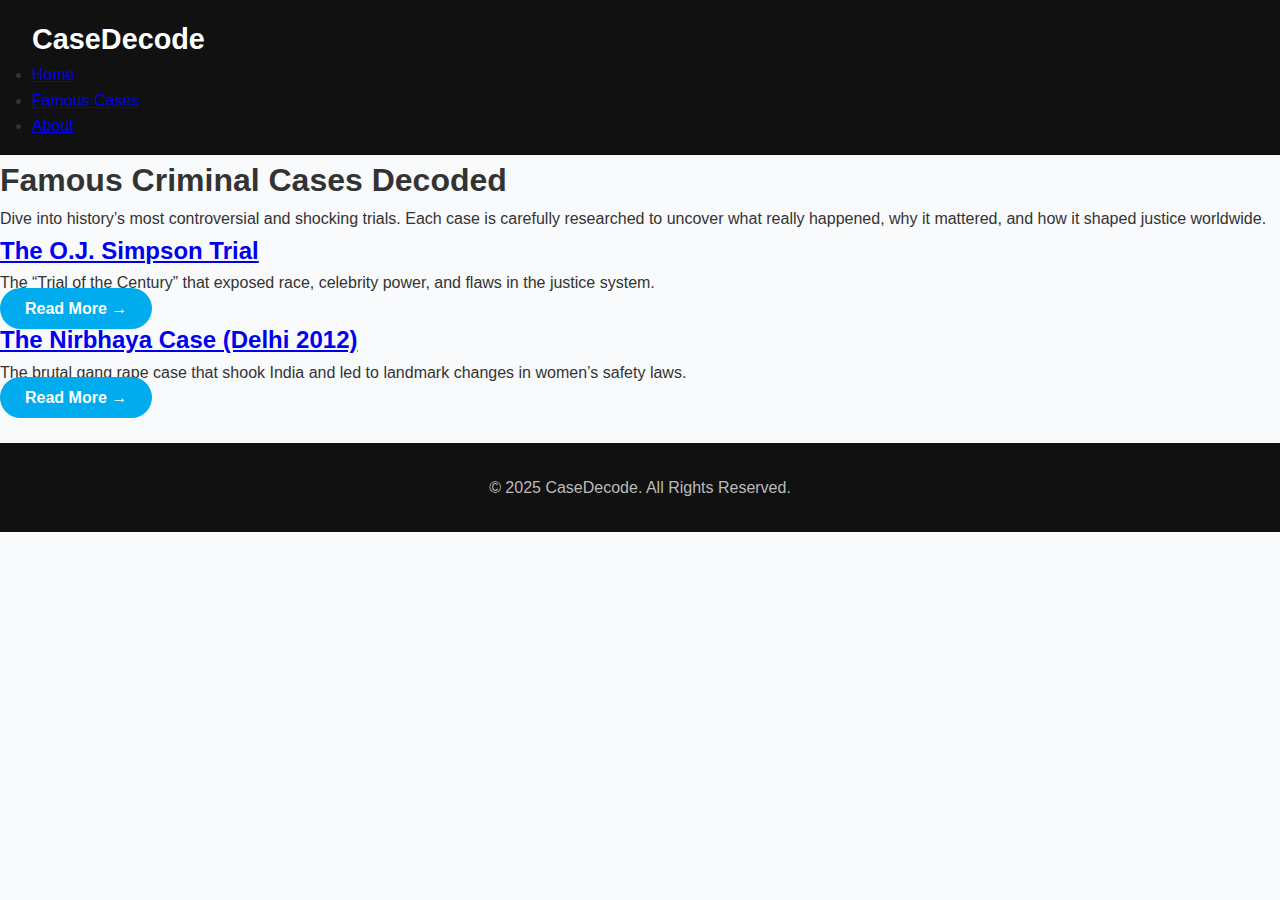
<file: famous-criminal-cases.html>
<!DOCTYPE html>
<html lang="en">
<head>
  <meta charset="UTF-8">
  <meta name="viewport" content="width=device-width, initial-scale=1.0">
  <title>Famous Criminal Cases Decoded | CaseDecode</title>
  <link rel="stylesheet" href="style.css">
</head>
<body>

  <header>
    <div class="logo">CaseDecode</div>
    <nav>
      <ul>
        <li><a href="index.html">Home</a></li>
        <li><a href="famous-criminal-cases.html" class="active">Famous Cases</a></li>
        <li><a href="about.html">About</a></li>
      </ul>
    </nav>
  </header>

  <main class="category-page">
    <h1>Famous Criminal Cases Decoded</h1>
    <p>Dive into history’s most controversial and shocking trials. Each case is carefully researched to uncover what really happened, why it mattered, and how it shaped justice worldwide.</p>

    <div class="articles-grid">
      <article>
        <h2><a href="oj-simpson-trial.html">The O.J. Simpson Trial</a></h2>
        <p>The “Trial of the Century” that exposed race, celebrity power, and flaws in the justice system.</p>
        <a href="oj-simpson-trial.html" class="btn-primary">Read More →</a>
      </article>

      <article>
        <h2><a href="nirbhaya-case.html">The Nirbhaya Case (Delhi 2012)</a></h2>
        <p>The brutal gang rape case that shook India and led to landmark changes in women’s safety laws.</p>
        <a href="nirbhaya-case.html" class="btn-primary">Read More →</a>
      </article>

      <!-- Add more cases here as you write -->
    </div>
  </main>

  <footer>
    <p>© 2025 CaseDecode. All Rights Reserved.</p>
  </footer>

</body>
</html>
</file>
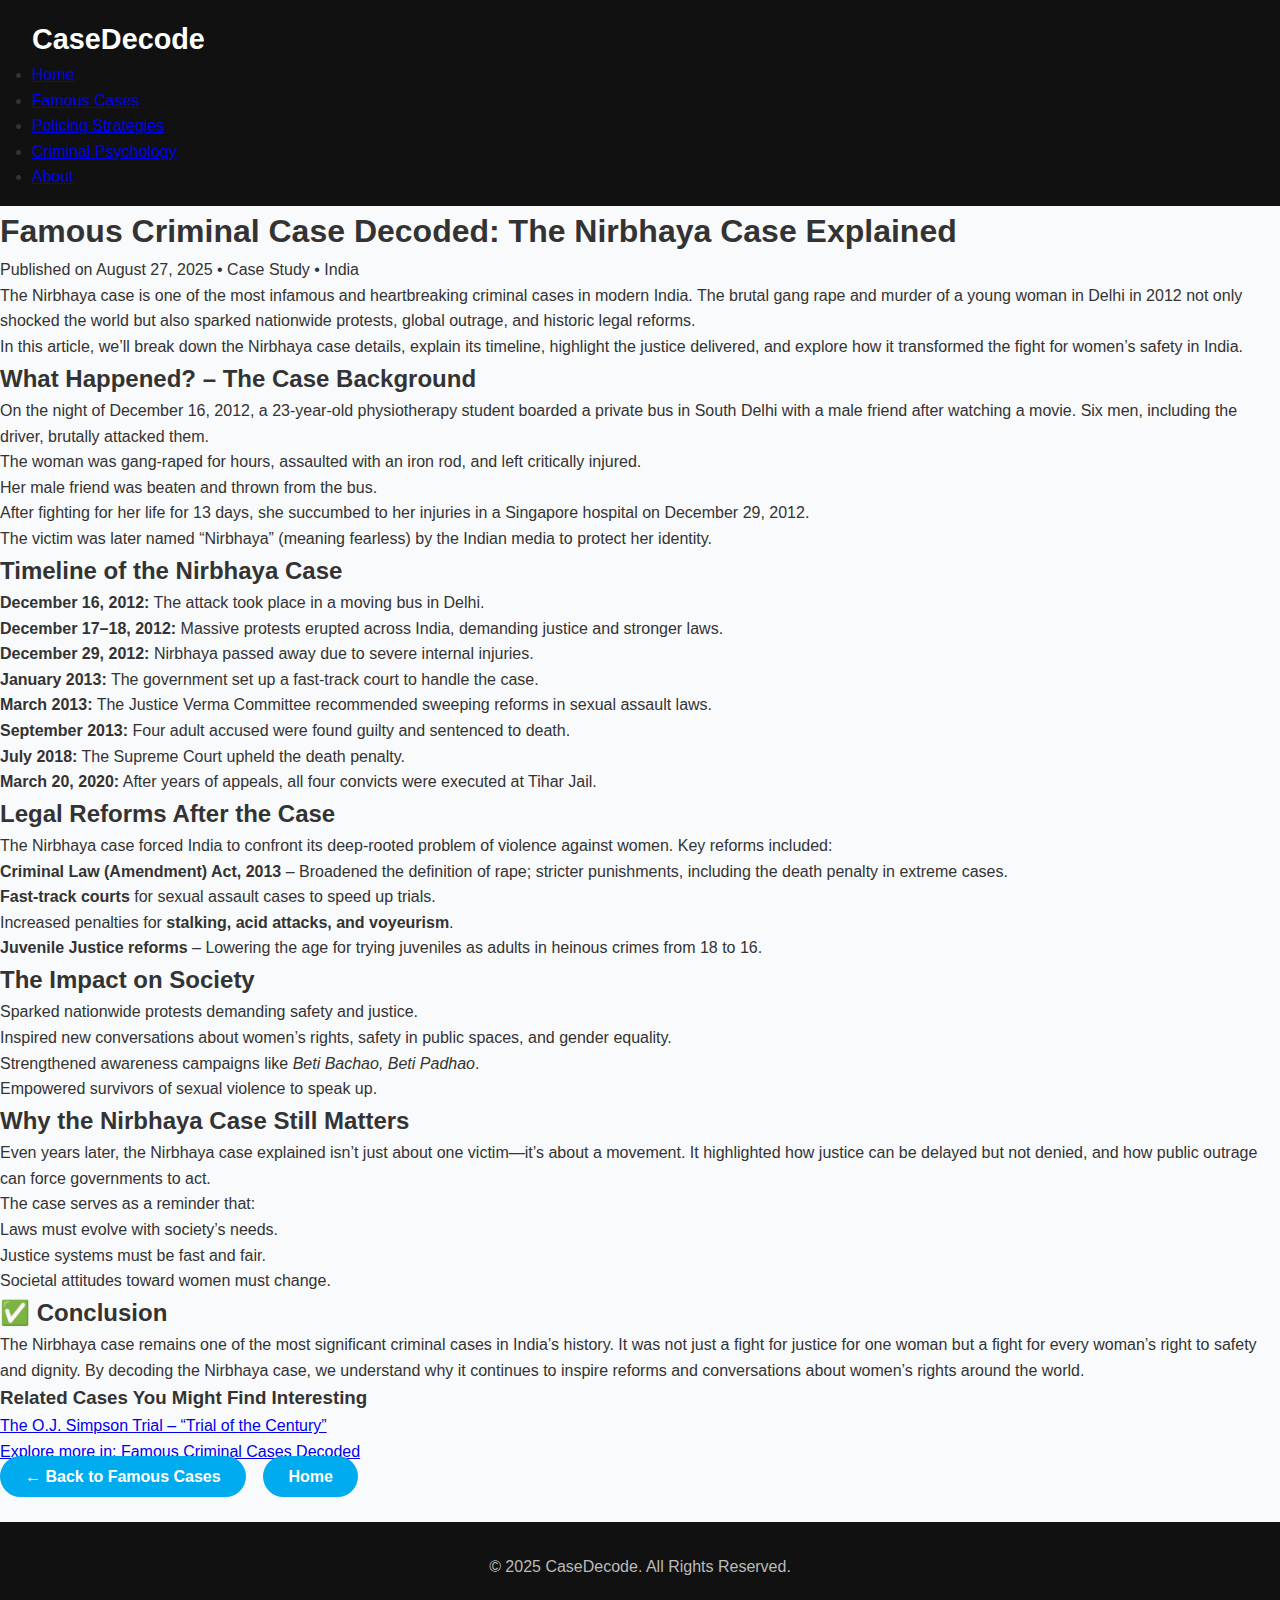
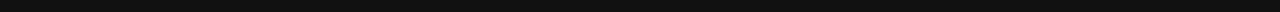
<file: nirbhaya-case.html>
<!DOCTYPE html>
<html lang="en">
<head>
  <meta charset="UTF-8" />
  <meta name="viewport" content="width=device-width, initial-scale=1.0"/>
  <title>Famous Criminal Case Decoded: The Nirbhaya Case Explained | CaseDecode</title>
  <meta name="description" content="A clear, researched breakdown of the 2012 Nirbhaya case—background, timeline, trial, reforms, impact on society, and why it still matters."/>
  <link rel="canonical" href="https://www.casedecode.com/nirbhaya-case.html"/>
  <link rel="stylesheet" href="style.css"/>
</head>
<body>

  <!-- Header / Nav -->
  <header>
    <div class="logo">CaseDecode</div>
    <nav>
      <ul>
        <li><a href="index.html">Home</a></li>
        <li><a class="active" href="famous-criminal-cases.html">Famous Cases</a></li>
        <li><a href="reactive-vs-proactive.html">Policing Strategies</a></li>
        <li><a href="why-people-commit-crimes.html">Criminal Psychology</a></li>
        <li><a href="about.html">About</a></li>
      </ul>
    </nav>
  </header>

  <!-- Article -->
  <main class="article-container">
    <h1>Famous Criminal Case Decoded: The Nirbhaya Case Explained</h1>
    <p class="meta">Published on August 27, 2025 • Case Study • India</p>

    <p>
      The Nirbhaya case is one of the most infamous and heartbreaking criminal cases in modern India.
      The brutal gang rape and murder of a young woman in Delhi in 2012 not only shocked the world but also sparked
      nationwide protests, global outrage, and historic legal reforms.
    </p>

    <p>
      In this article, we’ll break down the Nirbhaya case details, explain its timeline, highlight the justice delivered,
      and explore how it transformed the fight for women’s safety in India.
    </p>

    <h2>What Happened? – The Case Background</h2>
    <p>
      On the night of December 16, 2012, a 23-year-old physiotherapy student boarded a private bus in South Delhi with a
      male friend after watching a movie. Six men, including the driver, brutally attacked them.
    </p>
    <ul>
      <li>The woman was gang-raped for hours, assaulted with an iron rod, and left critically injured.</li>
      <li>Her male friend was beaten and thrown from the bus.</li>
      <li>After fighting for her life for 13 days, she succumbed to her injuries in a Singapore hospital on December 29, 2012.</li>
      <li>The victim was later named “Nirbhaya” (meaning fearless) by the Indian media to protect her identity.</li>
    </ul>

    <h2>Timeline of the Nirbhaya Case</h2>
    <ul>
      <li><strong>December 16, 2012:</strong> The attack took place in a moving bus in Delhi.</li>
      <li><strong>December 17–18, 2012:</strong> Massive protests erupted across India, demanding justice and stronger laws.</li>
      <li><strong>December 29, 2012:</strong> Nirbhaya passed away due to severe internal injuries.</li>
      <li><strong>January 2013:</strong> The government set up a fast-track court to handle the case.</li>
      <li><strong>March 2013:</strong> The Justice Verma Committee recommended sweeping reforms in sexual assault laws.</li>
      <li><strong>September 2013:</strong> Four adult accused were found guilty and sentenced to death.</li>
      <li><strong>July 2018:</strong> The Supreme Court upheld the death penalty.</li>
      <li><strong>March 20, 2020:</strong> After years of appeals, all four convicts were executed at Tihar Jail.</li>
    </ul>

    <h2>Legal Reforms After the Case</h2>
    <p>The Nirbhaya case forced India to confront its deep-rooted problem of violence against women. Key reforms included:</p>
    <ul>
      <li><strong>Criminal Law (Amendment) Act, 2013</strong> – Broadened the definition of rape; stricter punishments, including the death penalty in extreme cases.</li>
      <li><strong>Fast-track courts</strong> for sexual assault cases to speed up trials.</li>
      <li>Increased penalties for <strong>stalking, acid attacks, and voyeurism</strong>.</li>
      <li><strong>Juvenile Justice reforms</strong> – Lowering the age for trying juveniles as adults in heinous crimes from 18 to 16.</li>
    </ul>

    <h2>The Impact on Society</h2>
    <ul>
      <li>Sparked nationwide protests demanding safety and justice.</li>
      <li>Inspired new conversations about women’s rights, safety in public spaces, and gender equality.</li>
      <li>Strengthened awareness campaigns like <em>Beti Bachao, Beti Padhao</em>.</li>
      <li>Empowered survivors of sexual violence to speak up.</li>
    </ul>

    <h2>Why the Nirbhaya Case Still Matters</h2>
    <p>
      Even years later, the Nirbhaya case explained isn’t just about one victim—it’s about a movement. It highlighted
      how justice can be delayed but not denied, and how public outrage can force governments to act.
    </p>
    <p>The case serves as a reminder that:</p>
    <ul>
      <li>Laws must evolve with society’s needs.</li>
      <li>Justice systems must be fast and fair.</li>
      <li>Societal attitudes toward women must change.</li>
    </ul>

    <h2>✅ Conclusion</h2>
    <p>
      The Nirbhaya case remains one of the most significant criminal cases in India’s history.
      It was not just a fight for justice for one woman but a fight for every woman’s right to safety and dignity.
      By decoding the Nirbhaya case, we understand why it continues to inspire reforms and conversations about women’s rights
      around the world.
    </p>

    <!-- Interlinking for SEO -->
    <div class="related-articles">
      <h3>Related Cases You Might Find Interesting</h3>
      <ul>
        <li><a href="oj-simpson-trial.html">The O.J. Simpson Trial – “Trial of the Century”</a></li>
        <li><a href="famous-criminal-cases.html">Explore more in: Famous Criminal Cases Decoded</a></li>
      </ul>
    </div>

    <p>
      <a href="famous-criminal-cases.html" class="btn-primary">← Back to Famous Cases</a>
      &nbsp;&nbsp;
      <a href="index.html" class="btn-primary">Home</a>
    </p>
  </main>

  <!-- Footer -->
  <footer>
    <p>© 2025 CaseDecode. All Rights Reserved.</p>
  </footer>

</body>
</html>
</file>
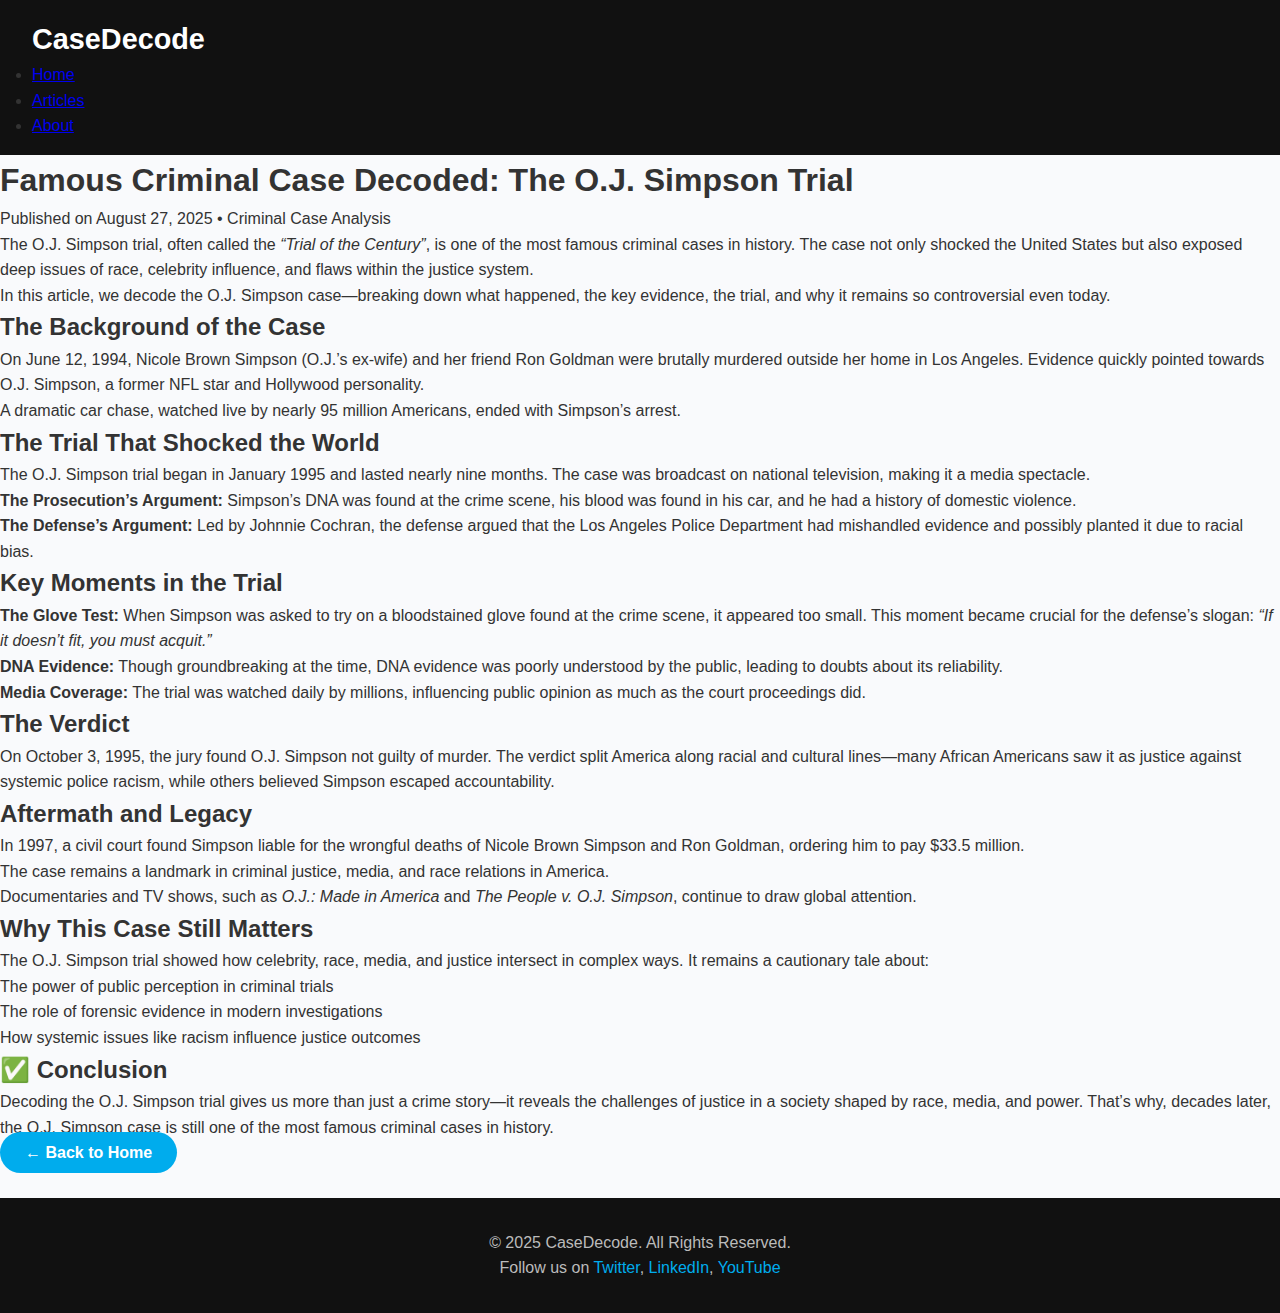
<file: oj-simpson-trial.html>
<!DOCTYPE html>
<html lang="en">
<head>
  <meta charset="UTF-8">
  <meta name="viewport" content="width=device-width, initial-scale=1.0">
  <title>Famous Criminal Case Decoded: The O.J. Simpson Trial | CaseDecode</title>
  <link rel="stylesheet" href="style.css">
</head>
<body>

  <!-- Header -->
  <header>
    <div class="logo">CaseDecode</div>
    <nav>
      <ul>
        <li><a href="index.html">Home</a></li>
        <li><a href="articles.html">Articles</a></li>
        <li><a href="about.html">About</a></li>
      </ul>
    </nav>
  </header>

  <!-- Article -->
  <main class="article-page">
    <h1>Famous Criminal Case Decoded: The O.J. Simpson Trial</h1>
    <p class="meta">Published on August 27, 2025 • Criminal Case Analysis</p>

    <p>The O.J. Simpson trial, often called the <em>“Trial of the Century”</em>, is one of the most famous criminal cases in history. The case not only shocked the United States but also exposed deep issues of race, celebrity influence, and flaws within the justice system.</p>

    <p>In this article, we decode the O.J. Simpson case—breaking down what happened, the key evidence, the trial, and why it remains so controversial even today.</p>

    <h2>The Background of the Case</h2>
    <p>On June 12, 1994, Nicole Brown Simpson (O.J.’s ex-wife) and her friend Ron Goldman were brutally murdered outside her home in Los Angeles. Evidence quickly pointed towards O.J. Simpson, a former NFL star and Hollywood personality.</p>
    <p>A dramatic car chase, watched live by nearly 95 million Americans, ended with Simpson’s arrest.</p>

    <h2>The Trial That Shocked the World</h2>
    <p>The O.J. Simpson trial began in January 1995 and lasted nearly nine months. The case was broadcast on national television, making it a media spectacle.</p>

    <ul>
      <li><strong>The Prosecution’s Argument:</strong> Simpson’s DNA was found at the crime scene, his blood was found in his car, and he had a history of domestic violence.</li>
      <li><strong>The Defense’s Argument:</strong> Led by Johnnie Cochran, the defense argued that the Los Angeles Police Department had mishandled evidence and possibly planted it due to racial bias.</li>
    </ul>

    <h2>Key Moments in the Trial</h2>
    <ul>
      <li><strong>The Glove Test:</strong> When Simpson was asked to try on a bloodstained glove found at the crime scene, it appeared too small. This moment became crucial for the defense’s slogan: <em>“If it doesn’t fit, you must acquit.”</em></li>
      <li><strong>DNA Evidence:</strong> Though groundbreaking at the time, DNA evidence was poorly understood by the public, leading to doubts about its reliability.</li>
      <li><strong>Media Coverage:</strong> The trial was watched daily by millions, influencing public opinion as much as the court proceedings did.</li>
    </ul>

    <h2>The Verdict</h2>
    <p>On October 3, 1995, the jury found O.J. Simpson not guilty of murder. The verdict split America along racial and cultural lines—many African Americans saw it as justice against systemic police racism, while others believed Simpson escaped accountability.</p>

    <h2>Aftermath and Legacy</h2>
    <p>In 1997, a civil court found Simpson liable for the wrongful deaths of Nicole Brown Simpson and Ron Goldman, ordering him to pay $33.5 million.</p>
    <p>The case remains a landmark in criminal justice, media, and race relations in America.</p>
    <p>Documentaries and TV shows, such as <em>O.J.: Made in America</em> and <em>The People v. O.J. Simpson</em>, continue to draw global attention.</p>

    <h2>Why This Case Still Matters</h2>
    <p>The O.J. Simpson trial showed how celebrity, race, media, and justice intersect in complex ways. It remains a cautionary tale about:</p>
    <ul>
      <li>The power of public perception in criminal trials</li>
      <li>The role of forensic evidence in modern investigations</li>
      <li>How systemic issues like racism influence justice outcomes</li>
    </ul>

    <h2>✅ Conclusion</h2>
    <p>Decoding the O.J. Simpson trial gives us more than just a crime story—it reveals the challenges of justice in a society shaped by race, media, and power. That’s why, decades later, the O.J. Simpson case is still one of the most famous criminal cases in history.</p>

    <a href="index.html" class="btn-primary">← Back to Home</a>
  </main>

  <!-- Footer -->
  <footer>
    <p>© 2025 CaseDecode. All Rights Reserved.</p>
    <p>
      Follow us on 
      <a href="#">Twitter</a>, 
      <a href="#">LinkedIn</a>, 
      <a href="#">YouTube</a>
    </p>
  </footer>

</body>
</html>
</file>
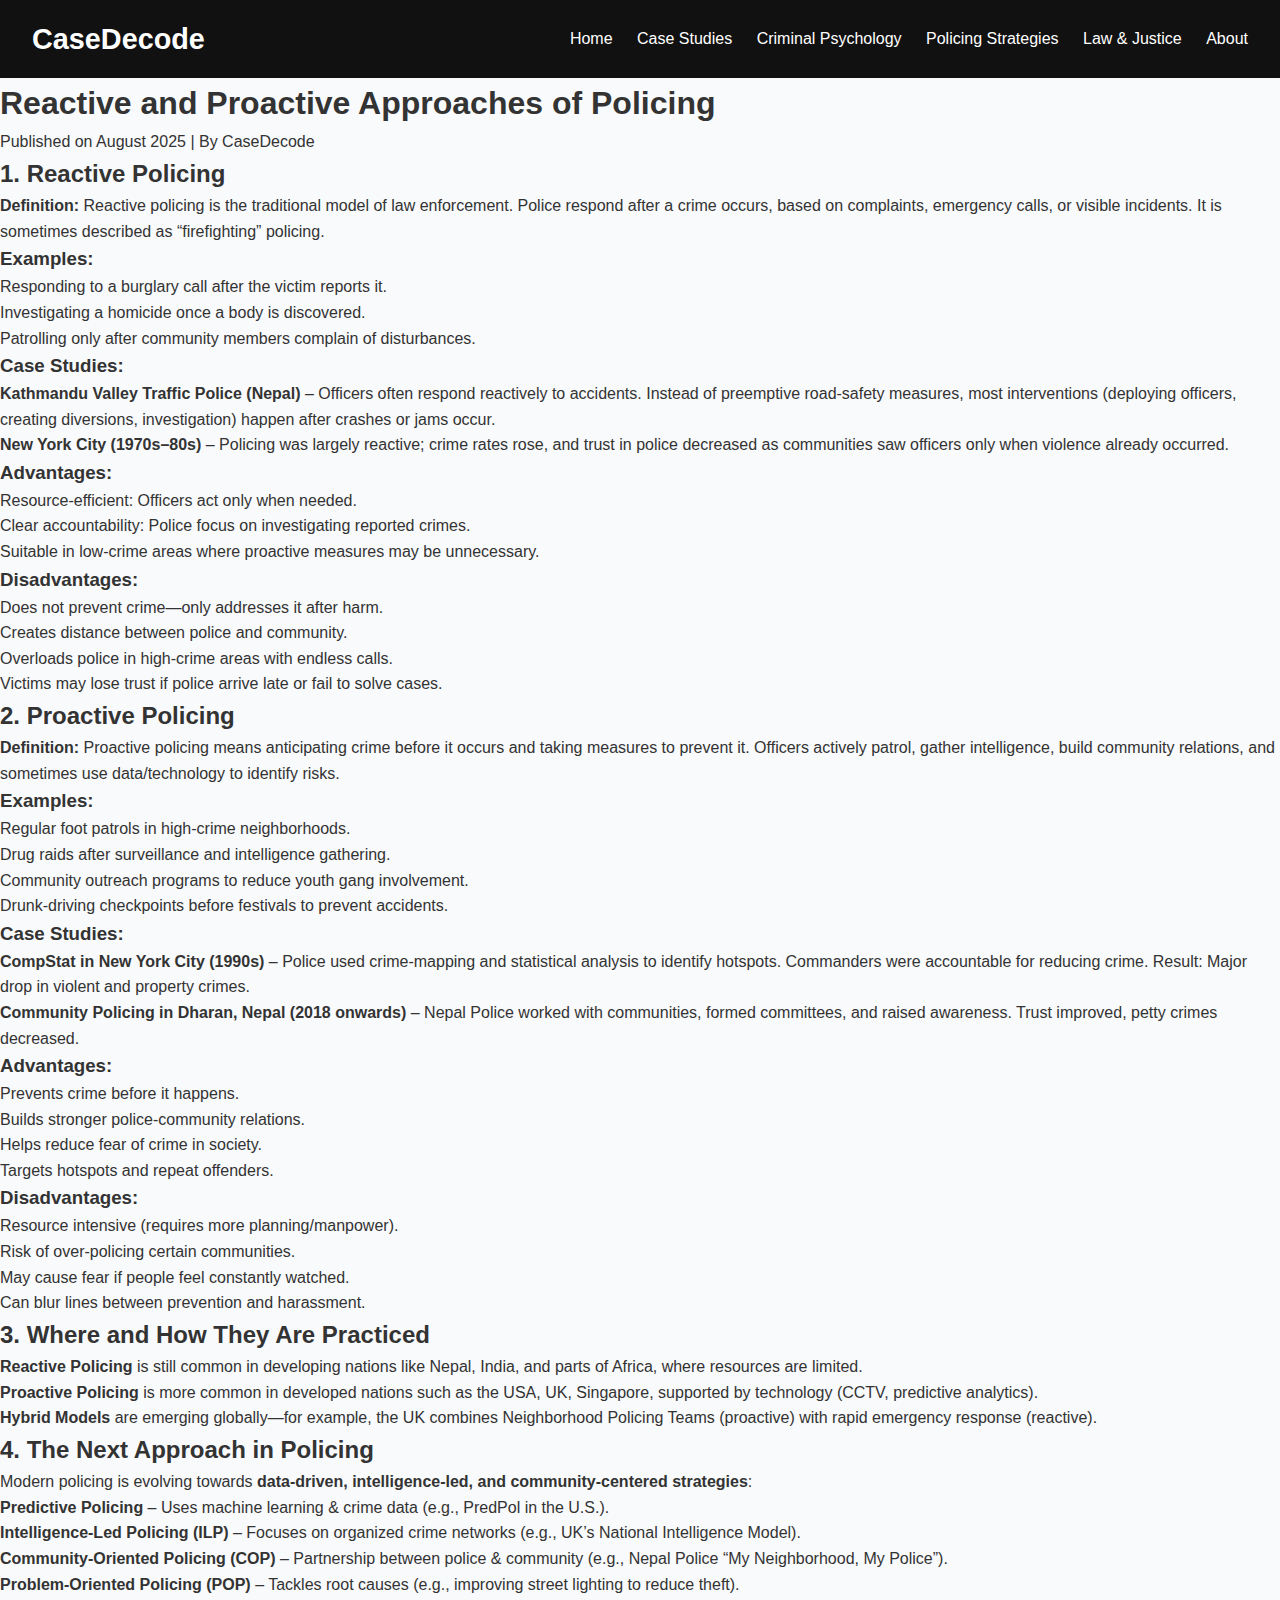
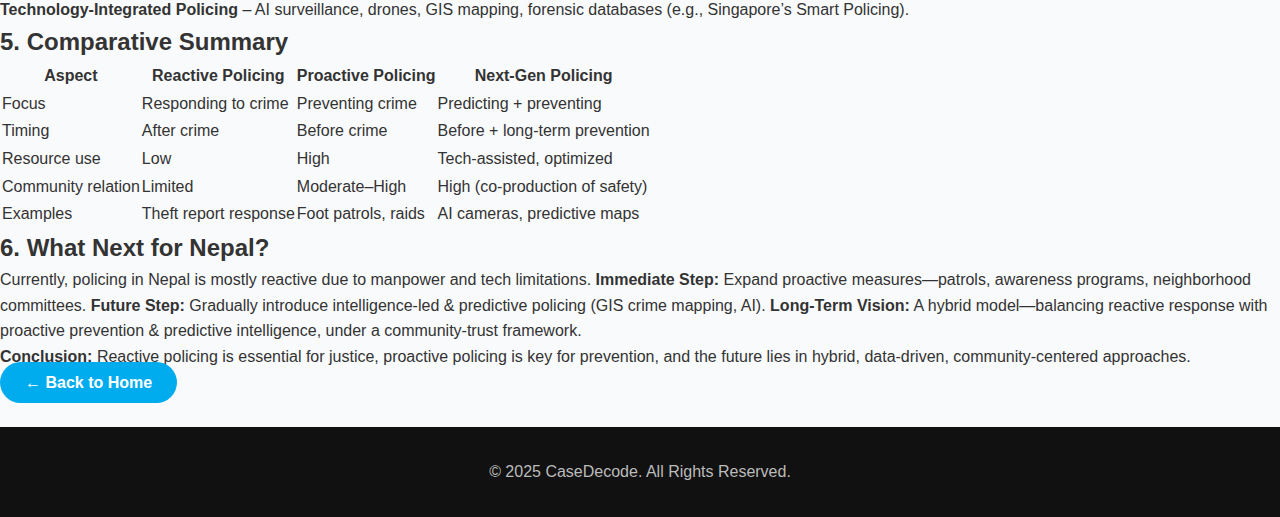
<file: reactive-vs-proactive.html>
<!DOCTYPE html>
<html lang="en">
<head>
  <meta charset="UTF-8">
  <meta name="viewport" content="width=device-width, initial-scale=1.0">
  <title>Reactive vs Proactive Approaches of Policing | CaseDecode</title>
  <link rel="stylesheet" href="style.css?v=5">
</head>
<body>
  <!-- Navbar -->
  <header>
    <nav class="navbar">
      <div class="logo">CaseDecode</div>
      <ul class="nav-links">
        <li><a href="index.html">Home</a></li>
        <li><a href="#">Case Studies</a></li>
        <li><a href="#">Criminal Psychology</a></li>
        <li><a href="#">Policing Strategies</a></li>
        <li><a href="#">Law & Justice</a></li>
        <li><a href="#">About</a></li>
      </ul>
    </nav>
  </header>

  <!-- Article -->
  <main class="article-page">
    <h1>Reactive and Proactive Approaches of Policing</h1>
    <p class="meta">Published on August 2025 | By CaseDecode</p>

    <section>
      <h2>1. Reactive Policing</h2>
      <p><b>Definition:</b> Reactive policing is the traditional model of law enforcement. Police respond after a crime occurs, based on complaints, emergency calls, or visible incidents. It is sometimes described as “firefighting” policing.</p>

      <h3>Examples:</h3>
      <ul>
        <li>Responding to a burglary call after the victim reports it.</li>
        <li>Investigating a homicide once a body is discovered.</li>
        <li>Patrolling only after community members complain of disturbances.</li>
      </ul>

      <h3>Case Studies:</h3>
      <ul>
        <li><b>Kathmandu Valley Traffic Police (Nepal)</b> – Officers often respond reactively to accidents. Instead of preemptive road-safety measures, most interventions (deploying officers, creating diversions, investigation) happen after crashes or jams occur.</li>
        <li><b>New York City (1970s–80s)</b> – Policing was largely reactive; crime rates rose, and trust in police decreased as communities saw officers only when violence already occurred.</li>
      </ul>

      <h3>Advantages:</h3>
      <ul>
        <li>Resource-efficient: Officers act only when needed.</li>
        <li>Clear accountability: Police focus on investigating reported crimes.</li>
        <li>Suitable in low-crime areas where proactive measures may be unnecessary.</li>
      </ul>

      <h3>Disadvantages:</h3>
      <ul>
        <li>Does not prevent crime—only addresses it after harm.</li>
        <li>Creates distance between police and community.</li>
        <li>Overloads police in high-crime areas with endless calls.</li>
        <li>Victims may lose trust if police arrive late or fail to solve cases.</li>
      </ul>
    </section>

    <section>
      <h2>2. Proactive Policing</h2>
      <p><b>Definition:</b> Proactive policing means anticipating crime before it occurs and taking measures to prevent it. Officers actively patrol, gather intelligence, build community relations, and sometimes use data/technology to identify risks.</p>

      <h3>Examples:</h3>
      <ul>
        <li>Regular foot patrols in high-crime neighborhoods.</li>
        <li>Drug raids after surveillance and intelligence gathering.</li>
        <li>Community outreach programs to reduce youth gang involvement.</li>
        <li>Drunk-driving checkpoints before festivals to prevent accidents.</li>
      </ul>

      <h3>Case Studies:</h3>
      <ul>
        <li><b>CompStat in New York City (1990s)</b> – Police used crime-mapping and statistical analysis to identify hotspots. Commanders were accountable for reducing crime. Result: Major drop in violent and property crimes.</li>
        <li><b>Community Policing in Dharan, Nepal (2018 onwards)</b> – Nepal Police worked with communities, formed committees, and raised awareness. Trust improved, petty crimes decreased.</li>
      </ul>

      <h3>Advantages:</h3>
      <ul>
        <li>Prevents crime before it happens.</li>
        <li>Builds stronger police-community relations.</li>
        <li>Helps reduce fear of crime in society.</li>
        <li>Targets hotspots and repeat offenders.</li>
      </ul>

      <h3>Disadvantages:</h3>
      <ul>
        <li>Resource intensive (requires more planning/manpower).</li>
        <li>Risk of over-policing certain communities.</li>
        <li>May cause fear if people feel constantly watched.</li>
        <li>Can blur lines between prevention and harassment.</li>
      </ul>
    </section>

    <section>
      <h2>3. Where and How They Are Practiced</h2>
      <p>
        <b>Reactive Policing</b> is still common in developing nations like Nepal, India, and parts of Africa, where resources are limited.<br>
        <b>Proactive Policing</b> is more common in developed nations such as the USA, UK, Singapore, supported by technology (CCTV, predictive analytics).<br>
        <b>Hybrid Models</b> are emerging globally—for example, the UK combines Neighborhood Policing Teams (proactive) with rapid emergency response (reactive).
      </p>
    </section>

    <section>
      <h2>4. The Next Approach in Policing</h2>
      <p>Modern policing is evolving towards <b>data-driven, intelligence-led, and community-centered strategies</b>:</p>
      <ul>
        <li><b>Predictive Policing</b> – Uses machine learning & crime data (e.g., PredPol in the U.S.).</li>
        <li><b>Intelligence-Led Policing (ILP)</b> – Focuses on organized crime networks (e.g., UK’s National Intelligence Model).</li>
        <li><b>Community-Oriented Policing (COP)</b> – Partnership between police & community (e.g., Nepal Police “My Neighborhood, My Police”).</li>
        <li><b>Problem-Oriented Policing (POP)</b> – Tackles root causes (e.g., improving street lighting to reduce theft).</li>
        <li><b>Technology-Integrated Policing</b> – AI surveillance, drones, GIS mapping, forensic databases (e.g., Singapore’s Smart Policing).</li>
      </ul>
    </section>

    <section>
      <h2>5. Comparative Summary</h2>
      <table class="comparison-table">
        <tr>
          <th>Aspect</th>
          <th>Reactive Policing</th>
          <th>Proactive Policing</th>
          <th>Next-Gen Policing</th>
        </tr>
        <tr>
          <td>Focus</td>
          <td>Responding to crime</td>
          <td>Preventing crime</td>
          <td>Predicting + preventing</td>
        </tr>
        <tr>
          <td>Timing</td>
          <td>After crime</td>
          <td>Before crime</td>
          <td>Before + long-term prevention</td>
        </tr>
        <tr>
          <td>Resource use</td>
          <td>Low</td>
          <td>High</td>
          <td>Tech-assisted, optimized</td>
        </tr>
        <tr>
          <td>Community relation</td>
          <td>Limited</td>
          <td>Moderate–High</td>
          <td>High (co-production of safety)</td>
        </tr>
        <tr>
          <td>Examples</td>
          <td>Theft report response</td>
          <td>Foot patrols, raids</td>
          <td>AI cameras, predictive maps</td>
        </tr>
      </table>
    </section>

    <section>
      <h2>6. What Next for Nepal?</h2>
      <p>
        Currently, policing in Nepal is mostly reactive due to manpower and tech limitations.  
        <b>Immediate Step:</b> Expand proactive measures—patrols, awareness programs, neighborhood committees.  
        <b>Future Step:</b> Gradually introduce intelligence-led & predictive policing (GIS crime mapping, AI).  
        <b>Long-Term Vision:</b> A hybrid model—balancing reactive response with proactive prevention & predictive intelligence, under a community-trust framework.
      </p>
    </section>

    <p><b>Conclusion:</b> Reactive policing is essential for justice, proactive policing is key for prevention, and the future lies in hybrid, data-driven, community-centered approaches.</p>

    <a href="index.html" class="btn-primary">← Back to Home</a>
  </main>

  <!-- Footer -->
  <footer>
    <p>© 2025 CaseDecode. All Rights Reserved.</p>
  </footer>
</body>
</html>
</file>
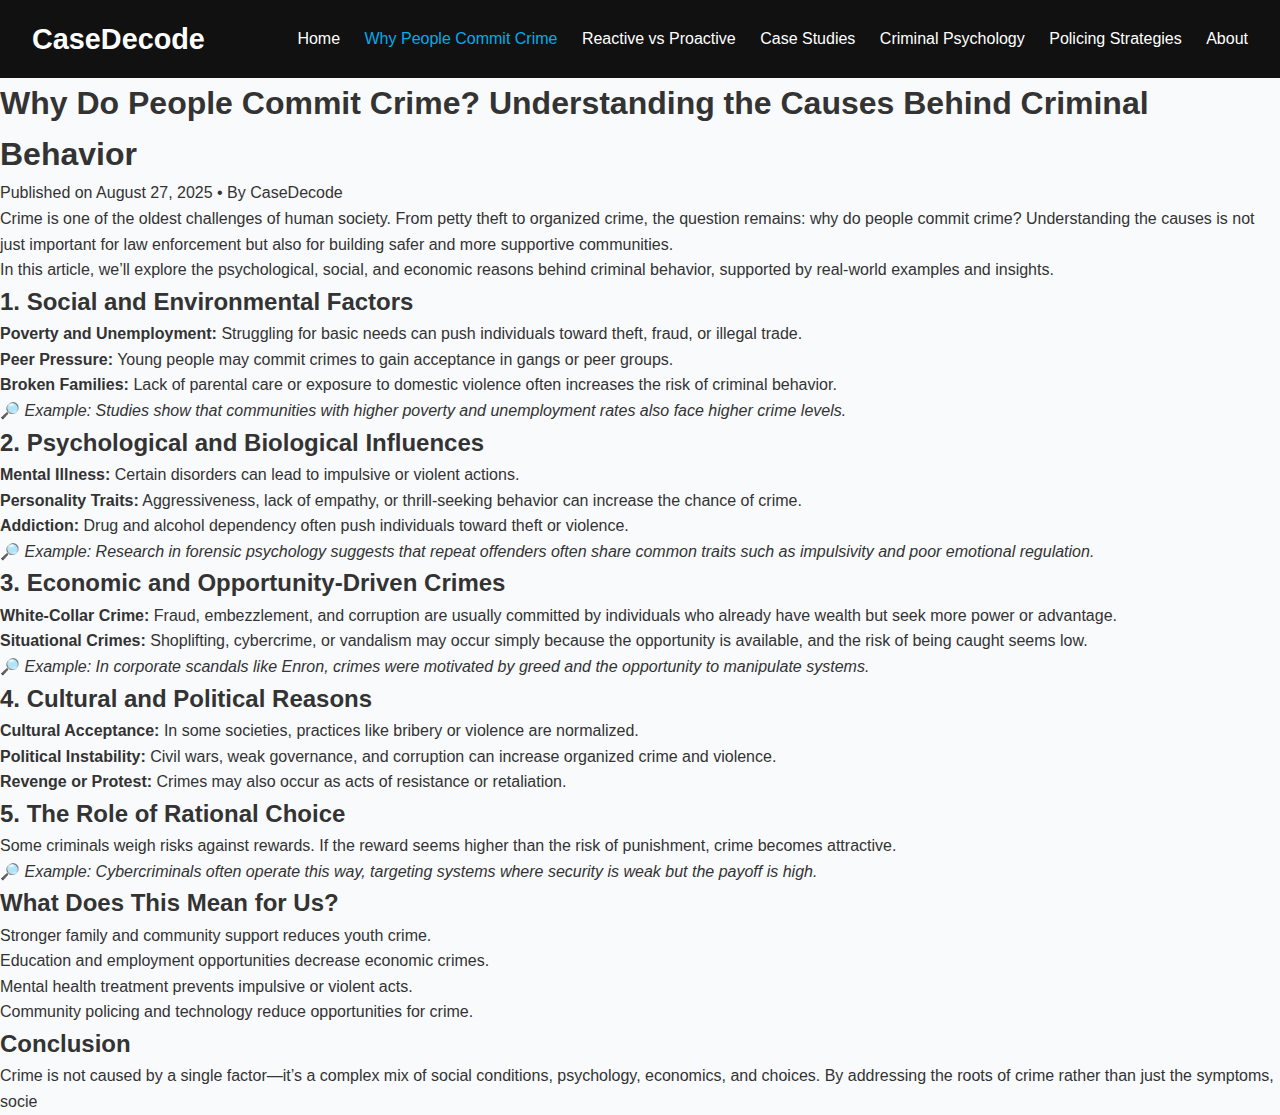
<file: why-people-commit-crimes.html>
<!DOCTYPE html>
<html lang="en">
<head>
  <meta charset="UTF-8">
  <meta name="viewport" content="width=device-width, initial-scale=1.0">
  <title>Why People Commit Crime | CaseDecode</title>
  <link rel="stylesheet" href="style.css">
</head>
<body>
  <!-- Navbar -->
  <header>
    <nav class="navbar">
      <div class="logo">CaseDecode</div>
      <ul class="nav-links">
        <li><a href="index.html">Home</a></li>
        <li><a href="why-people-commit-crimes.html" class="active">Why People Commit Crime</a></li>
        <li><a href="reactive-vs-proactive.html">Reactive vs Proactive</a></li>
        <li><a href="#">Case Studies</a></li>
        <li><a href="#">Criminal Psychology</a></li>
        <li><a href="#">Policing Strategies</a></li>
        <li><a href="#">About</a></li>
      </ul>
    </nav>
  </header>

  <!-- Article Content -->
  <main class="article-page">
    <h1>Why Do People Commit Crime? Understanding the Causes Behind Criminal Behavior</h1>
    <p class="meta">Published on August 27, 2025 • By CaseDecode</p>

    <p>Crime is one of the oldest challenges of human society. From petty theft to organized crime, the question remains: why do people commit crime? Understanding the causes is not just important for law enforcement but also for building safer and more supportive communities.</p>

    <p>In this article, we’ll explore the psychological, social, and economic reasons behind criminal behavior, supported by real-world examples and insights.</p>

    <h2>1. Social and Environmental Factors</h2>
    <ul>
      <li><b>Poverty and Unemployment:</b> Struggling for basic needs can push individuals toward theft, fraud, or illegal trade.</li>
      <li><b>Peer Pressure:</b> Young people may commit crimes to gain acceptance in gangs or peer groups.</li>
      <li><b>Broken Families:</b> Lack of parental care or exposure to domestic violence often increases the risk of criminal behavior.</li>
    </ul>
    <p>🔎 <i>Example: Studies show that communities with higher poverty and unemployment rates also face higher crime levels.</i></p>

    <h2>2. Psychological and Biological Influences</h2>
    <ul>
      <li><b>Mental Illness:</b> Certain disorders can lead to impulsive or violent actions.</li>
      <li><b>Personality Traits:</b> Aggressiveness, lack of empathy, or thrill-seeking behavior can increase the chance of crime.</li>
      <li><b>Addiction:</b> Drug and alcohol dependency often push individuals toward theft or violence.</li>
    </ul>
    <p>🔎 <i>Example: Research in forensic psychology suggests that repeat offenders often share common traits such as impulsivity and poor emotional regulation.</i></p>

    <h2>3. Economic and Opportunity-Driven Crimes</h2>
    <ul>
      <li><b>White-Collar Crime:</b> Fraud, embezzlement, and corruption are usually committed by individuals who already have wealth but seek more power or advantage.</li>
      <li><b>Situational Crimes:</b> Shoplifting, cybercrime, or vandalism may occur simply because the opportunity is available, and the risk of being caught seems low.</li>
    </ul>
    <p>🔎 <i>Example: In corporate scandals like Enron, crimes were motivated by greed and the opportunity to manipulate systems.</i></p>

    <h2>4. Cultural and Political Reasons</h2>
    <ul>
      <li><b>Cultural Acceptance:</b> In some societies, practices like bribery or violence are normalized.</li>
      <li><b>Political Instability:</b> Civil wars, weak governance, and corruption can increase organized crime and violence.</li>
      <li><b>Revenge or Protest:</b> Crimes may also occur as acts of resistance or retaliation.</li>
    </ul>

    <h2>5. The Role of Rational Choice</h2>
    <p>Some criminals weigh risks against rewards. If the reward seems higher than the risk of punishment, crime becomes attractive.</p>
    <p>🔎 <i>Example: Cybercriminals often operate this way, targeting systems where security is weak but the payoff is high.</i></p>

    <h2>What Does This Mean for Us?</h2>
    <ul>
      <li>Stronger family and community support reduces youth crime.</li>
      <li>Education and employment opportunities decrease economic crimes.</li>
      <li>Mental health treatment prevents impulsive or violent acts.</li>
      <li>Community policing and technology reduce opportunities for crime.</li>
    </ul>

    <h2>Conclusion</h2>
    <p>Crime is not caused by a single factor—it’s a complex mix of social conditions, psychology, economics, and choices. By addressing the roots of crime rather than just the symptoms, socie
</file>
<file: style.css>
/* Reset */
* {
  margin: 0;
  padding: 0;
  box-sizing: border-box;
  font-family: 'Segoe UI', Arial, sans-serif;
}

/* Body */
body {
  background: #f9fafc;
  color: #333;
  line-height: 1.6;
}

/* Navbar */
header {
  background: #111;
  padding: 1rem 2rem;
}

.navbar {
  display: flex;
  justify-content: space-between;
  align-items: center;
}

.logo {
  color: #fff;
  font-size: 1.8rem;
  font-weight: bold;
}

.nav-links {
  list-style: none;
}

.nav-links li {
  display: inline-block;
  margin-left: 20px;
}

.nav-links a {
  color: #fff;
  text-decoration: none;
  font-weight: 500;
  transition: color 0.3s ease;
}

.nav-links a:hover,
.nav-links .active {
  color: #00aced;
}

/* Hero Section */
.hero {
  height: 80vh;
  background: linear-gradient(rgba(0,0,0,0.6), rgba(0,0,0,0.6)),
              url('images/justice-bg.jpg') no-repeat center/cover;
  display: flex;
  align-items: center;
  justify-content: center;
  text-align: center;
  color: #fff;
  padding: 2rem;
}

.hero h1 {
  font-size: 2.8rem;
  margin-bottom: 1rem;
  color: #00aced;
}

.hero p {
  font-size: 1.2rem;
  margin-bottom: 2rem;
}

.btn-primary {
  background: #00aced;
  color: #fff;
  padding: 12px 25px;
  text-decoration: none;
  border-radius: 30px;
  font-weight: bold;
  transition: 0.3s ease;
}

.btn-primary:hover {
  background: #0084b4;
}

/* Articles Section */
.articles {
  padding: 4rem 2rem;
  text-align: center;
}

.articles h2 {
  font-size: 2rem;
  margin-bottom: 2rem;
}

.article-grid {
  display: grid;
  grid-template-columns: repeat(auto-fit, minmax(280px, 1fr));
  gap: 2rem;
}

.article-card {
  background: #fff;
  padding: 2rem;
  border-radius: 10px;
  box-shadow: 0 4px 10px rgba(0,0,0,0.1);
  transition: transform 0.3s ease;
}

.article-card:hover {
  transform: translateY(-5px);
}

.article-card h3 {
  margin-bottom: 1rem;
  color: #111;
}

.article-card a {
  display: inline-block;
  margin-top: 1rem;
  color: #00aced;
  font-weight: bold;
  text-decoration: none;
}

/* About Section */
.about {
  padding: 4rem 2rem;
  text-align: center;
  background: #eef3f9;
}

.about h2 {
  font-size: 2rem;
  margin-bottom: 1rem;
}

/* Footer */
footer {
  background: #111;
  color: #bbb;
  text-align: center;
  padding: 2rem;
  margin-top: 2rem;
}

footer a {
  color: #00aced;
  text-decoration: none;
}
</file>
